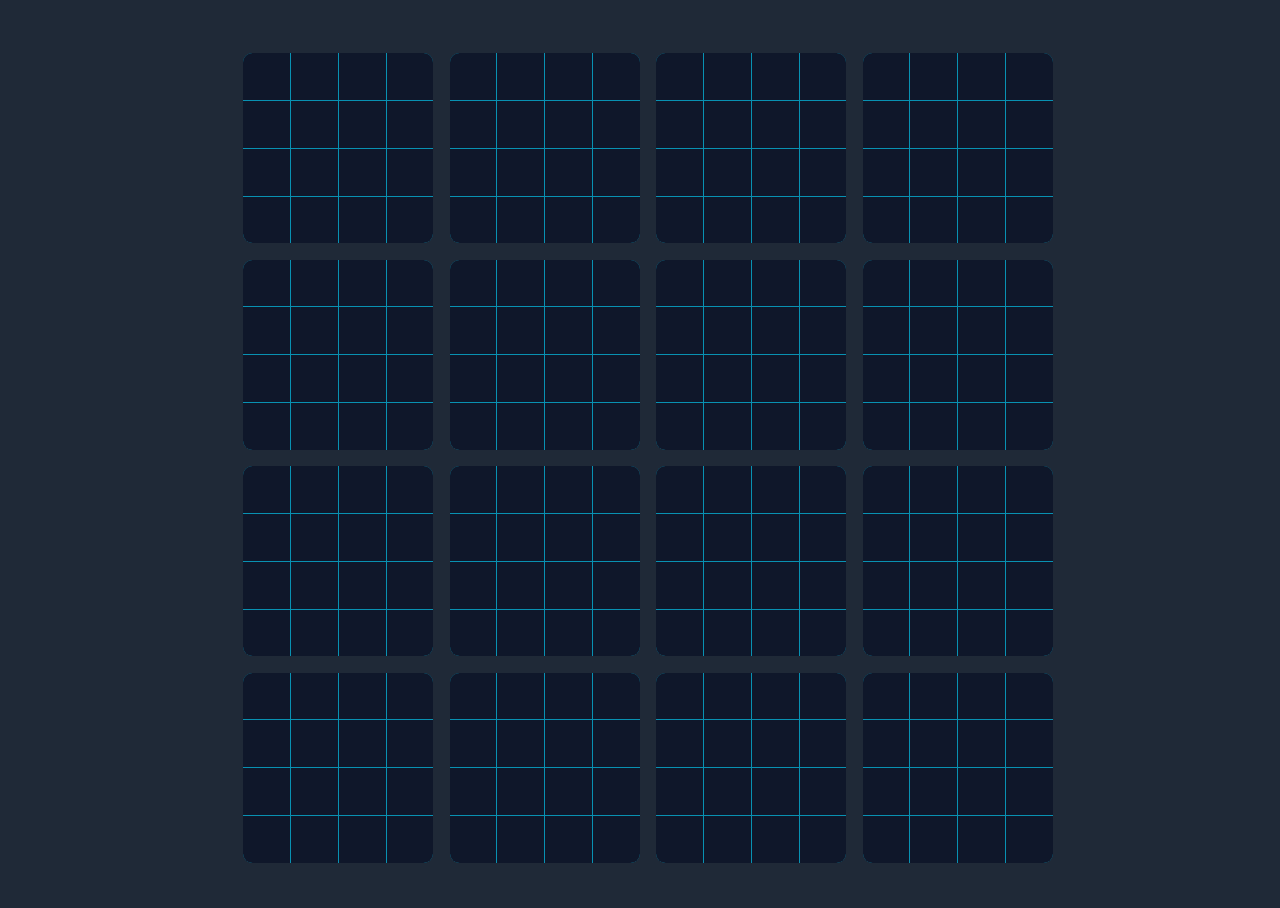
<file: 4Doku/index.html>
<!DOCTYPE html>
<html lang="en">
<head>
    <meta charset="UTF-8">
    <meta http-equiv="X-UA-Compatible" content="IE=edge">
    <meta name="viewport" content="width=device-width, initial-scale=1.0">
    <title>4Doku</title>
    <link rel="stylesheet" href="ubuntumono.css">
    <link rel="stylesheet" href="style.css">
</head>
<body>
    <script src="index.js"></script>
    <div id="content-container">
        <div id="game-container"></div>
    </div>
</body>
</html>
</file>
<file: 4Doku/ubuntumono.css>
/* cyrillic-ext */
@font-face {
  font-family: 'Ubuntu Mono';
  font-style: normal;
  font-weight: 400;
  src: url(https://fonts.gstatic.com/s/ubuntumono/v15/KFOjCneDtsqEr0keqCMhbCc3CsTKlA.woff2) format('woff2');
  unicode-range: U+0460-052F, U+1C80-1C88, U+20B4, U+2DE0-2DFF, U+A640-A69F, U+FE2E-FE2F;
}
/* cyrillic */
@font-face {
  font-family: 'Ubuntu Mono';
  font-style: normal;
  font-weight: 400;
  src: url(https://fonts.gstatic.com/s/ubuntumono/v15/KFOjCneDtsqEr0keqCMhbCc-CsTKlA.woff2) format('woff2');
  unicode-range: U+0301, U+0400-045F, U+0490-0491, U+04B0-04B1, U+2116;
}
/* greek-ext */
@font-face {
  font-family: 'Ubuntu Mono';
  font-style: normal;
  font-weight: 400;
  src: url(https://fonts.gstatic.com/s/ubuntumono/v15/KFOjCneDtsqEr0keqCMhbCc2CsTKlA.woff2) format('woff2');
  unicode-range: U+1F00-1FFF;
}
/* greek */
@font-face {
  font-family: 'Ubuntu Mono';
  font-style: normal;
  font-weight: 400;
  src: url(https://fonts.gstatic.com/s/ubuntumono/v15/KFOjCneDtsqEr0keqCMhbCc5CsTKlA.woff2) format('woff2');
  unicode-range: U+0370-03FF;
}
/* latin-ext */
@font-face {
  font-family: 'Ubuntu Mono';
  font-style: normal;
  font-weight: 400;
  src: url(https://fonts.gstatic.com/s/ubuntumono/v15/KFOjCneDtsqEr0keqCMhbCc0CsTKlA.woff2) format('woff2');
  unicode-range: U+0100-024F, U+0259, U+1E00-1EFF, U+2020, U+20A0-20AB, U+20AD-20CF, U+2113, U+2C60-2C7F, U+A720-A7FF;
}
/* latin */
@font-face {
  font-family: 'Ubuntu Mono';
  font-style: normal;
  font-weight: 400;
  src: url(https://fonts.gstatic.com/s/ubuntumono/v15/KFOjCneDtsqEr0keqCMhbCc6CsQ.woff2) format('woff2');
  unicode-range: U+0000-00FF, U+0131, U+0152-0153, U+02BB-02BC, U+02C6, U+02DA, U+02DC, U+2000-206F, U+2074, U+20AC, U+2122, U+2191, U+2193, U+2212, U+2215, U+FEFF, U+FFFD;
}
</file>
<file: 4Doku/style.css>
:root {
    --bg-color: #1F2937;
    --grid-color: #0891B2; /* cyan-600 */
    --highlighted-primary: #38BDF8; /* light-blue-400 */
    --highlighted-secondary: #075985;/* light-blue-800 */
    --highlighted-primary-error: #DC2626; /* red-600 */
}

body * {
    font-family: 'Ubuntu Mono';
}

html, body {
    color: white;
    background-color: var(--bg-color);
    overflow: hidden;
    width: 100%;
    height: 100%;
}

#content-container {
    display: flex;
    justify-content: center;
    align-items: center;
    width: 100%;
    height: 100%;
}

#game-container {
    display: grid;
    grid: repeat(4, 1fr) / repeat(4, 1fr);
    gap: 2%;

    height: 90%;
    aspect-ratio: 1/1;
}

.board {
    display: grid;
    grid: repeat(4, 1fr) / repeat(4, 1fr);
    gap: 1px;

    width: 100%;
    aspect-ratio: 1/1;

    border-radius: 5%;
    background-color: var(--grid-color);
    overflow: hidden;
}

.cell-wrapper {
    display: table-cell;
    background-color: #0F172A; /* blue-gray-900 */
}

.cell-wrapper div.selected {
    background-color: var(--highlighted-primary);
}

.cell-wrapper div.highlighted {
    background-color: var(--highlighted-secondary);
}

.cell-wrapper div.error {
    background-color: var(--highlighted-primary-error);
}

.cell-wrapper div.error-highlighted {
    background-color: var(--highlighted-secondary);
}

.cell-wrapper div {
    display: flex;
    justify-content: center;
    align-items: center;
    width: 100%;
    height: 100%;
}
</file>
